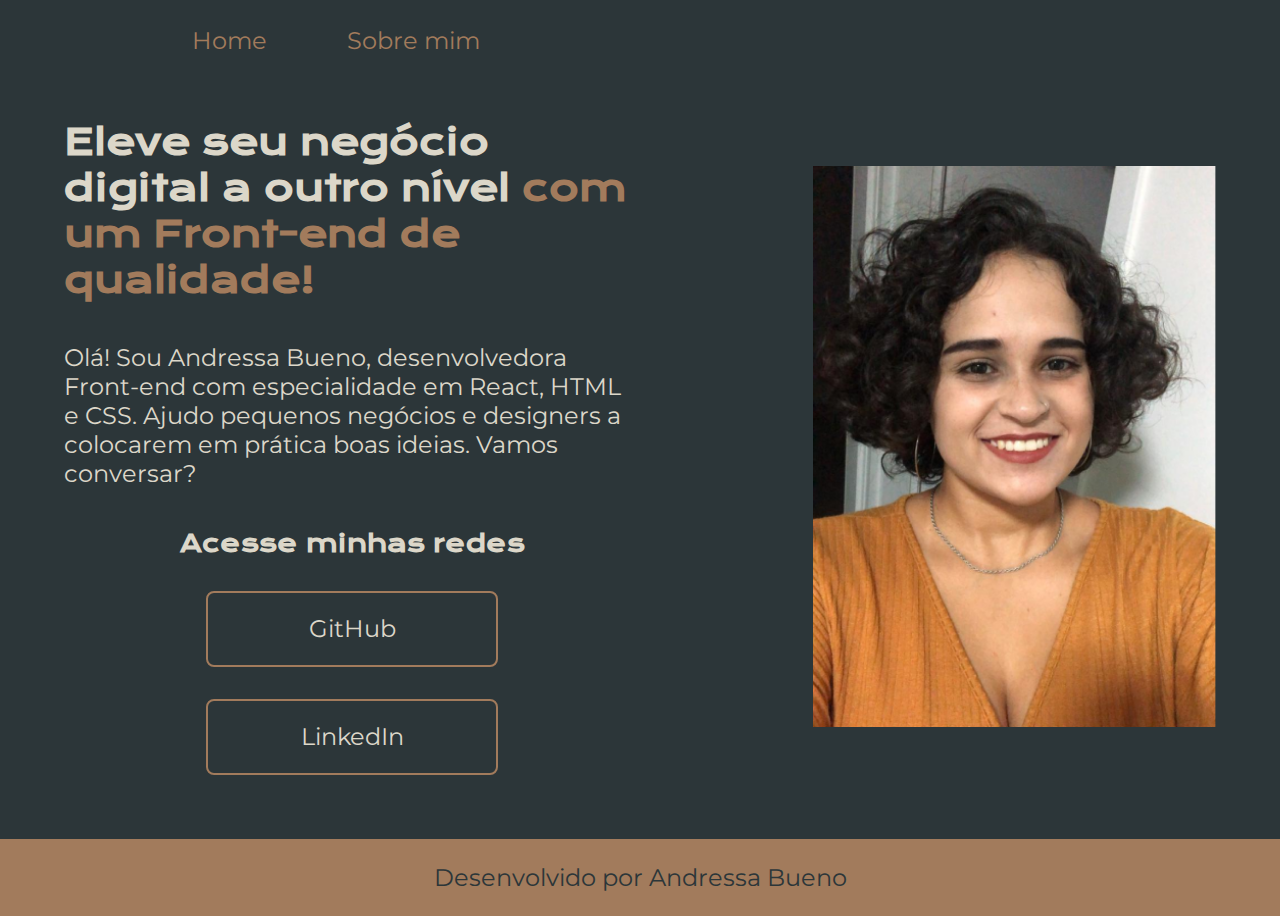
<file: index.html>
<!DOCTYPE html>
<html lang="pt-BR">
<head>
    <meta charset="UTF-8">
    <meta name="viewport" content="width=device-width, initial-scale=1.0">
    <title>Portfolio</title>
    <link rel="stylesheet" href="style.css">
</head>
<body>
    
    <header class="cabecalho">
        <nav class="cabecalho__menu">
           <a class="cabecalho__menu__link" href="index.html"> Home</a>
           <a class="cabecalho__menu__link" href="about.html">Sobre mim</a>
        </nav>
    </header>
    <main class="apresentacao">
        <section class="apresentacao__conteudo">
        <h1 class="apresentacao__conteudo__titulo">Eleve seu negócio digital a outro nível <strong class="titulo-destaque">com um Front-end de qualidade!</strong></h1>
        <p class="apresentacao__conteudo__texto">Olá! Sou Andressa Bueno, desenvolvedora Front-end com especialidade em React, HTML e CSS. Ajudo pequenos negócios e designers a colocarem em prática boas ideias. Vamos conversar?</p>
        
        <div class="apresentacao__links">
            <h2 class="apresentacao__links__subtitulo">Acesse minhas redes</h2>
       <a class="apresentacao__links__link" href="http://github.com/drebueno">
        GitHub
       </a>

       <a class="apresentacao__links__link" href="http://www.linkedin.com/in/buenoandressa/">
    LinkedIn
    </a>
       </a>
    </div>
    </section>
       <img class="apresentacao__imagem" src="minhafoto.png" alt="Imagem do meu rosto">

    </main>
    <footer class="rodape">
        <p>Desenvolvido por Andressa Bueno</p>
    </footer>
</body>
</html>
</file>
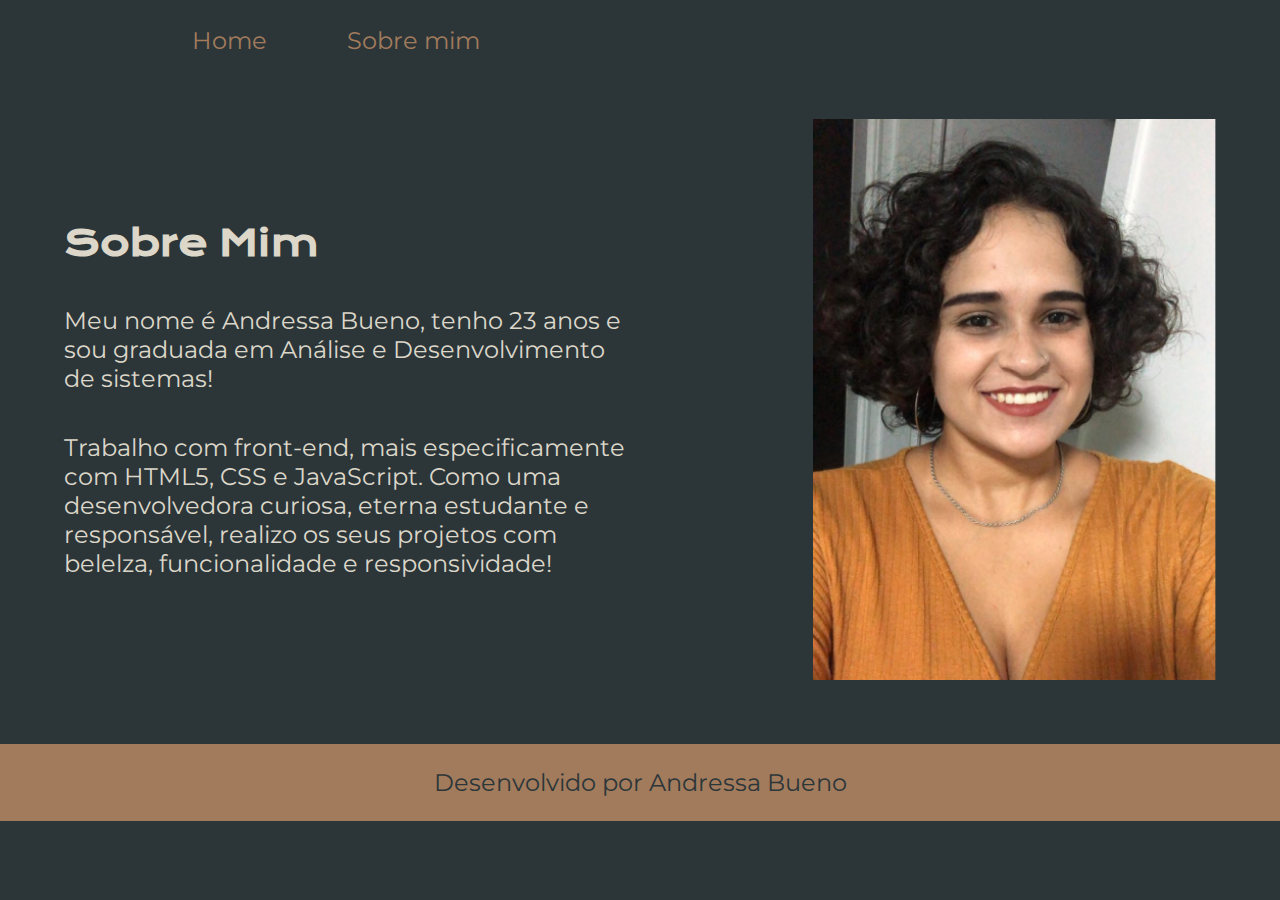
<file: about.html>
<!DOCTYPE html>
<html lang="pt-br">
<head>
    <meta charset="UTF-8">
    <meta name="viewport" content="width=device-width, initial-scale=1.0">
    <title>Sobre mim</title>
    <link rel="stylesheet" href="style.css">
</head>
<body>
<header class="cabecalho">
    <nav class="cabecalho__menu">
        <a class="cabecalho__menu__link" href="index.html"> Home</a>
        <a class="cabecalho__menu__link" href="about.html">Sobre mim</a>
     </nav>
</header>
<main class="apresentacao">
    <section class="apresentacao__conteudo">
        <h1 class="apresentacao__conteudo__titulo">Sobre Mim</h1>
        <p class="apresentacao__conteudo__texto">Meu nome é Andressa Bueno, tenho 23 anos e sou graduada em Análise e Desenvolvimento de sistemas!</p>
        <p class="apresentacao__conteudo__texto">Trabalho com front-end, mais especificamente com HTML5, CSS e JavaScript. Como uma desenvolvedora curiosa, eterna estudante e responsável, realizo os seus projetos com belelza, funcionalidade e responsividade! </p>
    </section>
    <img class="apresentacao__imagem" src="minhafoto.png" alt="Imagem do meu rosto">

</main>
<footer class="rodape">
    <p>Desenvolvido por Andressa Bueno</p>
</footer>
</body>
</html>
</file>
<file: style.css>
@import url('https://fonts.googleapis.com/css2?family=Krona+One&display=swap');
@import url('https://fonts.googleapis.com/css2?family=Krona+One&family=Montserrat:ital,wght@0,100..900;1,100..900&display=swap');

:root{
    --cor-primaria: #2C3639;
    --cor-secundaria: #DCD7C9;
    --cor-terciaria: #A27B5C;
    --cor-hover: #3F4E4F;

    --fonte-primaria: 'Krona One', sans-serif;
    --fonte-secundaria: 'Montserrat', sans-serif;

}
  
*{
    margin: 0;
    padding: 0;
}

body{
   
    box-sizing: border-box;
    background-color: var(--cor-primaria);
    color: var(--cor-secundaria);
}

.titulo-destaque{
color: var(--cor-terciaria);
}

.apresentacao{ 
    padding: 5%;
    display: flex;
    align-items: center;
    justify-content: space-between;
    gap: 82px;
}

.apresentacao__conteudo{
    width: 50%;
    display: flex;
    flex-direction: column;
    gap: 40px;
}

.apresentacao__conteudo__titulo{
    font-size: 2.25rem;
    font-family: var(--fonte-primaria);

}

.apresentacao__conteudo__texto{
    font-size: 1.5rem;
    font-family: var(--fonte-secundaria);
}

.apresentacao__links{
    display: flex;
    justify-content: space-between;
    flex-direction: column;
    align-items: center;
    gap: 32px;
}

.apresentacao__links__link{
    border: 2px solid var(--cor-terciaria);
    width: 50%;
    text-align: center;
    border-radius: 8px;
    font-size: 1.5rem;
    padding: 21.5px 0px;
    text-decoration: none;
    color: var(--cor-secundaria);
    font-family: var(--fonte-secundaria);
    font-weight: 600px;
    display: flex;
    justify-content: center;
    gap: 16px;
}

.apresentacao__links__subtitulo{
    font-family: var(--fonte-primaria);
    font-weight: 400px;
    font-size: 1.5rem;
}

.apresentacao__links__link:hover{
background-color: var(--cor-hover);
}

.rodape{
    color: var(--cor-primaria);
    background-color: var(--cor-terciaria);
    padding: 24px;
    text-align: center;
    font-family: var(--fonte-secundaria);
    font-size: 1.5rem;
    font-weight: 400px;
}

.cabecalho__menu__link{
    font-family: var(--fonte-secundaria);
    font-size: 1.5rem;
    font-weight: 600px;
    color: var(--cor-terciaria);
    text-decoration: none;
}

.cabecalho{
    padding: 2% 0% 0% 15% ;
}

.cabecalho__menu{
    display: flex;
    gap: 80px;

}

.apresentacao__imagem{
    width: 35%;
}

@media(max-width: 1200px){
    .apresentacao{
        flex-direction: column-reverse;
    }

    .cabecalho{
        padding: 10%;
    }

    .cabecalho__menu{
        justify-content: center;
    }

    .apresentacao__conteudo{
        width: auto;
    }

    .apresentacao__imagem{
        width: 90%;
    }
}
</file>
